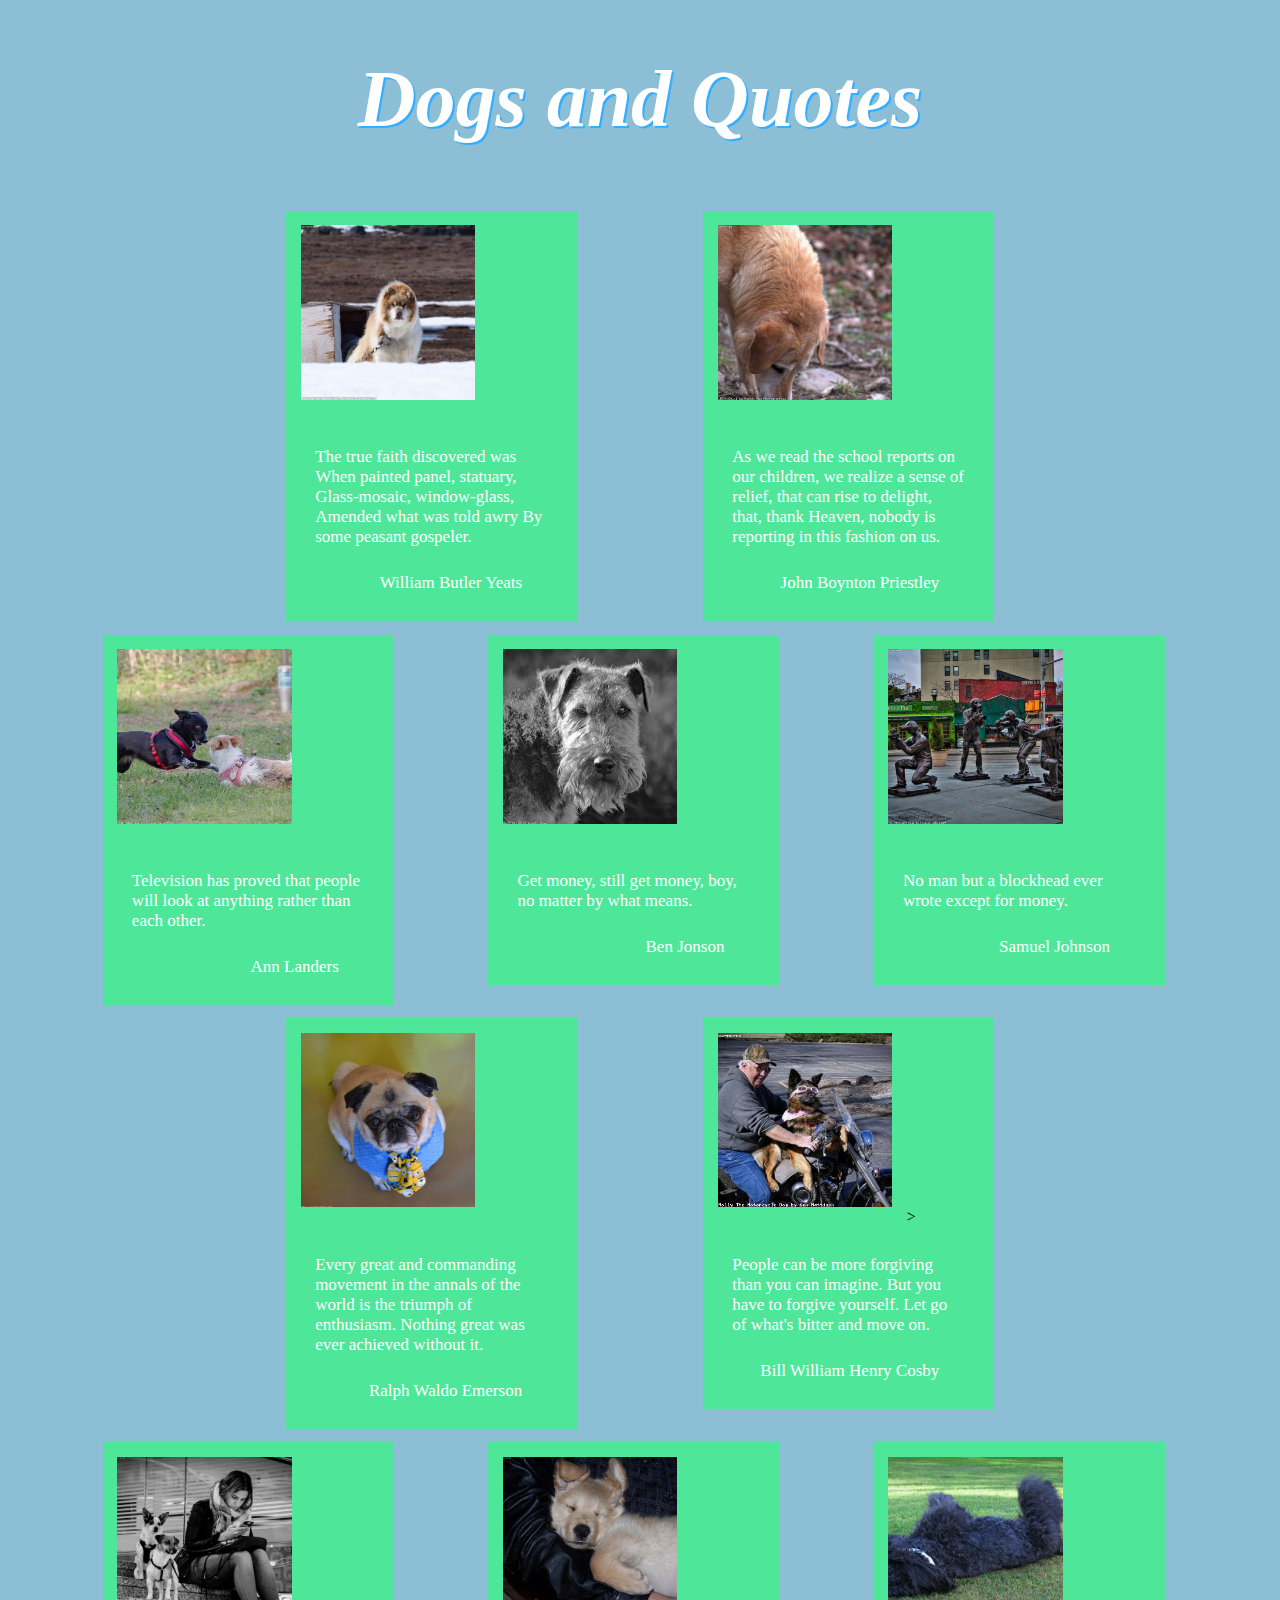
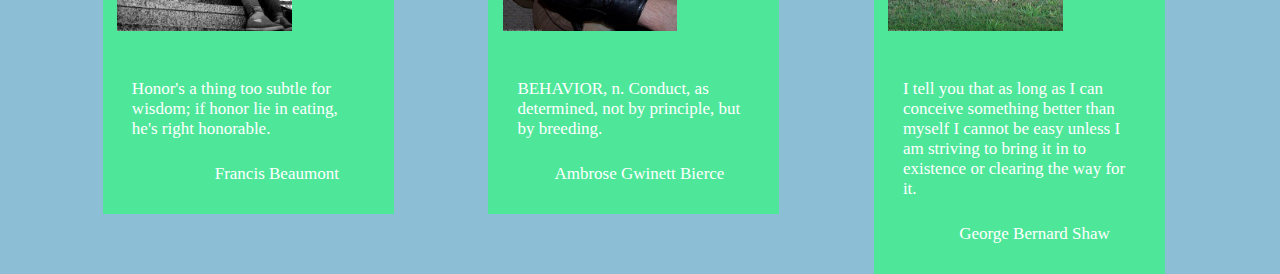
<file: manualwebsite/index.html>
<!DOCTYPE html>
<html lang="en">
    <head>
        <meta charset="UTF-8">
        <meta name="viewport" content="width=device-width, initial-scale=1.0">
        <meta http-equiv="X-UA-Compatible" content="ie=edge">
        <title>10008717 Assessment 1</title>
        <link rel="stylesheet" href="css/styles.css" type="text/css">
    </head>
    <body>

        <div class="title">
            <h1>Dogs and Quotes</h1>
        </div>

        <div class="one">
            <img src="images/dogs01.jpg" alt="dog01" class="dog">
            <blockquote>
                The true faith discovered was When painted panel, statuary, Glass-mosaic, window-glass, Amended what was told awry
                By some peasant gospeler.
                <p>William Butler Yeats</p>
            </blockquote> 
        </div>

        <div class="two">
            <img src="images/dogs02.jpg" alt="dog02" class="dog">
            <blockquote>
                As we read the school reports on our children, we realize a sense of relief, that can rise to delight, that, thank
                Heaven, nobody is reporting in this fashion on us.
                <p>John Boynton Priestley</p>
            </blockquote> 
        </div>

        <div class="three">
            <img src="images/dogs03.jpg" alt="dog03" class="dog">
            <blockquote>
                Television has proved that people will look at anything rather than each other.
                <p>Ann Landers</p>
            </blockquote> 
        </div>

        <div class="four">
            <img src="images/dogs04.jpg" alt="dog04" class="dog">
            <blockquote>
                Get money, still get money, boy, no matter by what means.
                <p>Ben Jonson</p>
            </blockquote>
        </div>

        <div class="five">
            <img src="images/dogs05.jpeg" alt="dog05" class="dog">
            <blockquote>
                No man but a blockhead ever wrote except for money.
                <p>Samuel Johnson</p>
            </blockquote>
        </div>

        <div class="six">
            <img src="images/dogs06.jpg" alt="dog06" class="dog">
            <blockquote>
                Every great and commanding movement in the annals of the world is the triumph of enthusiasm. Nothing great was ever
                achieved without it.
                <p>Ralph Waldo Emerson</p>
            </blockquote>
        </div>

        <div class="seven">
            <img src="images/dogs07.jpg" alt="dog07" class="dog">>
            <blockquote>
                People can be more forgiving than you can imagine. But you have to forgive yourself. Let go of what's bitter and
                move on.
                <p>Bill William Henry Cosby</p>
            </blockquote>
        </div>

        <div class="eight">
            <img src="images/dogs08.jpeg" alt="dog08" class="dog">
            <blockquote>
                Honor's a thing too subtle for wisdom; if honor lie in eating, he's right honorable.
                <p>Francis Beaumont</p>
            </blockquote>
        </div>

        <div class="nine">
            <img src="images/dogs09.jpeg" alt="dog09" class="dog">
            <blockquote>
                BEHAVIOR, n. Conduct, as determined, not by principle, but by breeding.
                <p>Ambrose Gwinett Bierce</p>
            </blockquote>
        </div>

        <div class="ten">
            <img src="images/dogs10.jpeg" alt="dog10" class="dog">
            <blockquote>
                I tell you that as long as I can conceive something better than myself I cannot be easy unless I am striving to bring
                it in to existence or clearing the way for it.
                <p>George Bernard Shaw</p>
            </blockquote>
        </div>

    </body>
</html>
</file>
<file: manualwebsite/css/styles.css>
* {
    box-sizing: border-box;
}

body {
    background-color: #8CBED6;     
} 

.dog {
    padding: 5%;
    width: 70%;  
}

.title {
    width: 60%;
    font-size: 40px; 
    background-color: #8CBED6;
    text-align: center;
    margin: 1px 20%;
    text-shadow: 2px 2px #33AFFF;
    color: #FFFFFF;
    font-style: sans-serif;
    font-style: oblique;      
}

blockquote {
     margin: 10% 10%; 
     color: #FFFFFF;
     font-size: 17px;               
}

p {
     text-align: right; 
     color: #FFFFFF;
     margin: 11% 11%;
     font-style: bold;        
}

.one , .two , .three , .four , .five , .six , .seven , .eight , .nine , .ten {  
    float:left;
    background-color: #4EE79A;
    width: 23%;  
    margin-top: 1%;
    margin-left: 7.5%;   
}

@media only screen and (min-width:1025px) {

.two {
     float: right;
     margin-right: 22%;
}

.one {
    margin-left: 22%;
}

.three {
    clear: left;
}

.six {
    clear: left;
    margin-left: 22%;
}

.seven {
    float: right;
    margin-right: 22%;
}

.eight {
    clear: left;
}

}

@media only screen and (min-width:768px) and (max-width:1024px) { 

.title {
    margin: 0% 10%;
    width: 80%;
    font-size: 35px;
}

.one , .two , .three , .four , .five , .six , .seven , .eight , .nine , .ten {
    width: 40%;
}

.nine {
    clear: left;
} 

.dog {  
    width: 60%;  
}

.five {
    clear: left;
} 

}

@media only screen and (min-width:321px) and (max-width:767px) {

.title {
    width: 95%;
    margin: .5% 2.5%;
    font-size: 20px;
    text-shadow: 1px 1px #33AFFF;
}

.one , .two , .three , .four , .five , .six , .seven , .eight , .nine , .ten {
    width: 80%;
    margin: .5% 10%;
}

.dog {
    
    float: left;
    width: 40%;  
}

}

@media only screen and (min-width:0px) and (max-width:320px) { 

.title {
    width: 95%;
    margin: .5% 2.5%;
    font-size: 15px;
    text-shadow: 1px 1px #33AFFF;
}

.one , .two , .three , .four , .five , .six , .seven , .eight , .nine , .ten {
    width: 95%;
    margin: .5% 2.5%;
    }

.dog { 
    float: left;
    width: 40%;  
}

}
</file>
